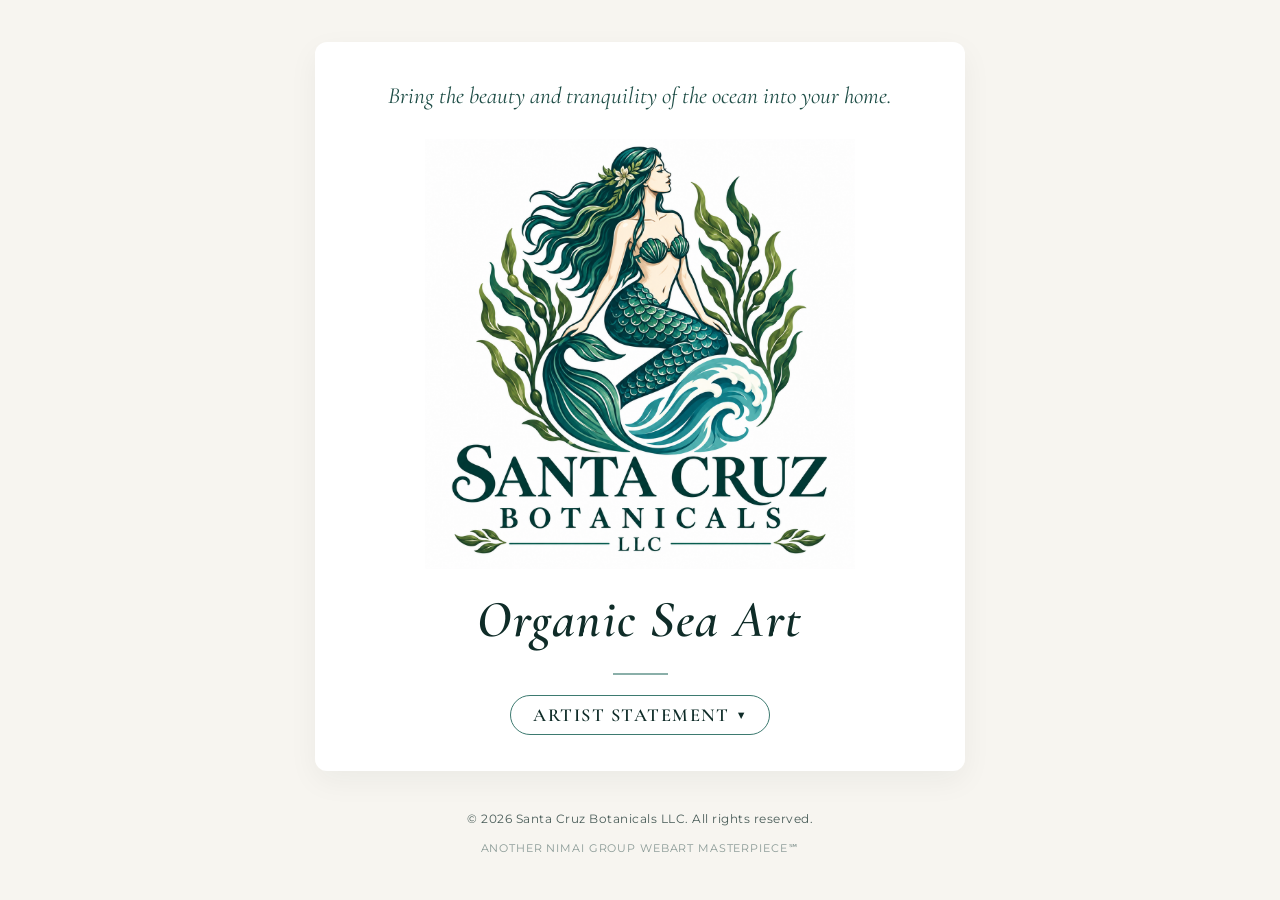
<file: index.html>
<!DOCTYPE html>
<html lang="en">
<head>
    <meta charset="UTF-8">
    <meta name="viewport" content="width=device-width, initial-scale=1.0">
    <title>Santa Cruz Botanicals — Organic Sea Art</title>
    <link rel="preconnect" href="https://fonts.googleapis.com">
    <link rel="preconnect" href="https://fonts.gstatic.com" crossorigin>
    <link href="https://fonts.googleapis.com/css2?family=Cormorant+Garamond:ital,wght@0,400;0,600;1,400;1,600&family=Montserrat:wght@300;400;500&display=swap" rel="stylesheet">
    <style>
        :root {
            --deep-sea: #0f2c28;
            --ocean-teal: #1e4d46;
            --sea-foam: #3d7a70;
            --sand-light: #f7f5f0;
            --sand-accent: #e8e3d9;
            --text-dark: #1b2624;
            --text-muted: #4a5d59;
            --font-display: 'Montserrat', sans-serif;
            --transition-smooth: 0.4s cubic-bezier(0.25, 1, 0.5, 1);
            --transition-fast: 0.25s ease;
            --accent-color: #1e4d46;
        }

        * {
            box-sizing: border-box;
            margin: 0;
            padding: 0;
        }

        body {
            font-family: 'Montserrat', sans-serif;
            background-color: var(--sand-light);
            color: var(--text-dark);
            line-height: 1.6;
            display: flex;
            flex-direction: column;
            align-items: center;
            justify-content: flex-start; /* Keeps layout top-anchored so expanding content grows downward */
            min-height: 100vh;
            padding: 32px 24px;
        }

        .container {
            max-width: 650px;
            width: 100%;
            background: #ffffff;
            margin-top: auto; /* Centers container vertically on load when space permits */
            margin-bottom: auto;
            padding: 36px 40px 36px 40px;
            border-radius: 12px;
            box-shadow: 0 10px 30px rgba(15, 44, 40, 0.05);
            text-align: center;
            display: flex;
            flex-direction: column;
            align-items: center;
        }

        .tagline {
            font-family: 'Cormorant Garamond', serif;
            font-size: 1.45rem;
            font-style: italic;
            color: var(--ocean-teal);
            margin-bottom: 24px;
        }

        .logo {
            max-width: 430px;
            width: 100%;
            height: auto;
            object-fit: contain;
            margin-bottom: 16px;
        }

        .launch-text {
            font-family: 'Cormorant Garamond', serif;
            font-size: 3.25rem;
            font-style: italic;
            letter-spacing: 1.5px;
            text-transform: capitalize;
            color: var(--deep-sea);
            font-weight: 600;
            line-height: 1.1;
            margin-top: 6px;
            margin-bottom: 24px;
        }

        /* Dynamic Expanding Divider Line */
        .divider {
            width: 55px;
            height: 2px;
            background-color: var(--sea-foam);
            margin: 0 auto 20px;
            opacity: 0.6;
            transition: width var(--transition-smooth), opacity var(--transition-smooth);
        }

        /*noinspection ALL*/
        .divider.expanded {
            width: 100%;
            opacity: 0.3;
        }

        /* Toggle Button Styling */
        .toggle-btn {
            background: transparent;
            border: 1px solid var(--sea-foam);
            color: var(--deep-sea);
            font-family: 'Cormorant Garamond', serif;
            font-size: 1.15rem;
            font-weight: 600;
            letter-spacing: 1.5px;
            text-transform: uppercase;
            padding: 8px 22px;
            border-radius: 20px;
            cursor: pointer;
            display: inline-flex;
            align-items: center;
            gap: 8px;
            transition: all var(--transition-fast);
        }

        .toggle-btn:hover {
            background-color: var(--ocean-teal);
            color: #ffffff;
            border-color: var(--ocean-teal);
            box-shadow: 0 4px 12px rgba(15, 44, 40, 0.12);
        }

        .toggle-btn .arrow {
            font-size: 0.85rem;
            transition: transform var(--transition-fast);
            display: inline-block;
        }

        .toggle-btn.active .arrow {
            transform: rotate(180deg);
        }

        /* Collapsible Statement Content directly beneath button */
        .artist-statement {
            display: none;
            text-align: left;
            color: var(--text-muted);
            font-size: 1.05rem;
            margin-top: 20px;
            width: 100%;
        }

        /*noinspection ALL*/
        .artist-statement.show {
            display: block;
        }

        .artist-statement p {
            margin-bottom: 18px;
        }

        .artist-statement p:last-child {
            margin-bottom: 0;
        }

        /* Footer at page bottom */
        footer {
            margin-top: 28px;
            margin-bottom: auto;
            text-align: center;
            display: flex;
            flex-direction: column;
            align-items: center;
            gap: 12px;
        }

        .copyright-text {
            font-size: 0.75rem;
            color: var(--text-muted);
            letter-spacing: 0.5px;
        }

        .nimai-sm-link {
            font-family: var(--font-display), sans-serif;
            font-size: 0.68rem;
            letter-spacing: 0.08em;
            text-transform: uppercase;
            color: #8a9a96;
            text-decoration: none;
            transition: color var(--transition-fast);
        }

        .nimai-sm-link:hover,
        .nimai-sm-link:focus-visible {
            color: var(--accent-color);
        }

        /* Mobile responsive behavior */
        @media (max-width: 600px) {
            body {
                padding: 20px 16px;
                justify-content: flex-start;
            }
            .container {
                margin-top: 16px; /* Fixed mobile top anchor so expanding statement flows downward */
                margin-bottom: 0;
                padding: 28px 20px 28px 20px;
            }
            .logo {
                max-width: 320px;
                margin-bottom: 12px;
            }
            .launch-text {
                font-size: 2.3rem;
            }
            .toggle-btn {
                font-size: 1rem;
                padding: 6px 18px;
            }
            footer {
                margin-top: 20px;
                margin-bottom: 16px;
                gap: 10px;
            }
        }
    </style>
</head>
<body>

<main class="container">
    <p class="tagline">Bring the beauty and tranquility of the ocean into your home.</p>

    <img src="assets/logo/SC_Botanicals_Logo_transparent.png" alt="Santa Cruz Botanicals Logo" class="logo">

    <p class="launch-text">Organic Sea Art</p>

    <!-- Interactive Expanding Divider -->
    <div id="dividerLine" class="divider"></div>

    <!-- Toggle Button -->
    <button id="toggleStatementBtn" class="toggle-btn" aria-expanded="false" aria-controls="artistStatement">
        <span>Artist Statement</span>
        <span class="arrow">&#9660;</span>
    </button>

    <!-- Collapsible Artist Statement section -->
    <section id="artistStatement" class="artist-statement">
        <p>My name is Adi Svara Welch, the founder of Santa Cruz Botanicals. I am a lifelong admirer of the ocean and a retired biology teacher with over 30 years in the classroom.</p>
        <p>I create organic sea art using pressed seaweed collected from our local beaches of Santa Cruz, California.</p>
        <p>Each piece is a unique expression of the ocean’s beauty, available in a variety of sizes, along with fine art prints that allow more people to bring a piece of the sea into their homes.</p>
        <p>My mission is to share the wonder of marine life through art, inspire ocean education and conservation, and capture the deep sense of peace and connection we feel when standing beside the ocean.</p>
        <p>Through my work, I hope to bring that same tranquility, beauty, and spirit of the sea into your home, wherever you may be.</p>
    </section>
</main>

<footer>
    <p class="copyright-text">&copy; 2026 Santa Cruz Botanicals LLC. All rights reserved.</p>
    <a id="nimaiSMLink" class="nimai-sm-link" href="https://nimaigroup.com" target="_blank" rel="noopener noreferrer">
        Another NIMAI GROUP WebArt Masterpiece℠
    </a>
</footer>

<script>
    const toggleBtn = document.getElementById('toggleStatementBtn');
    const statementSection = document.getElementById('artistStatement');
    const dividerLine = document.getElementById('dividerLine');

    toggleBtn.addEventListener('click', () => {
        const isExpanded = statementSection.classList.toggle('show');
        toggleBtn.classList.toggle('active', isExpanded);
        dividerLine.classList.toggle('expanded', isExpanded);
        toggleBtn.setAttribute('aria-expanded', isExpanded);
    });
</script>

</body>
</html>
</file>
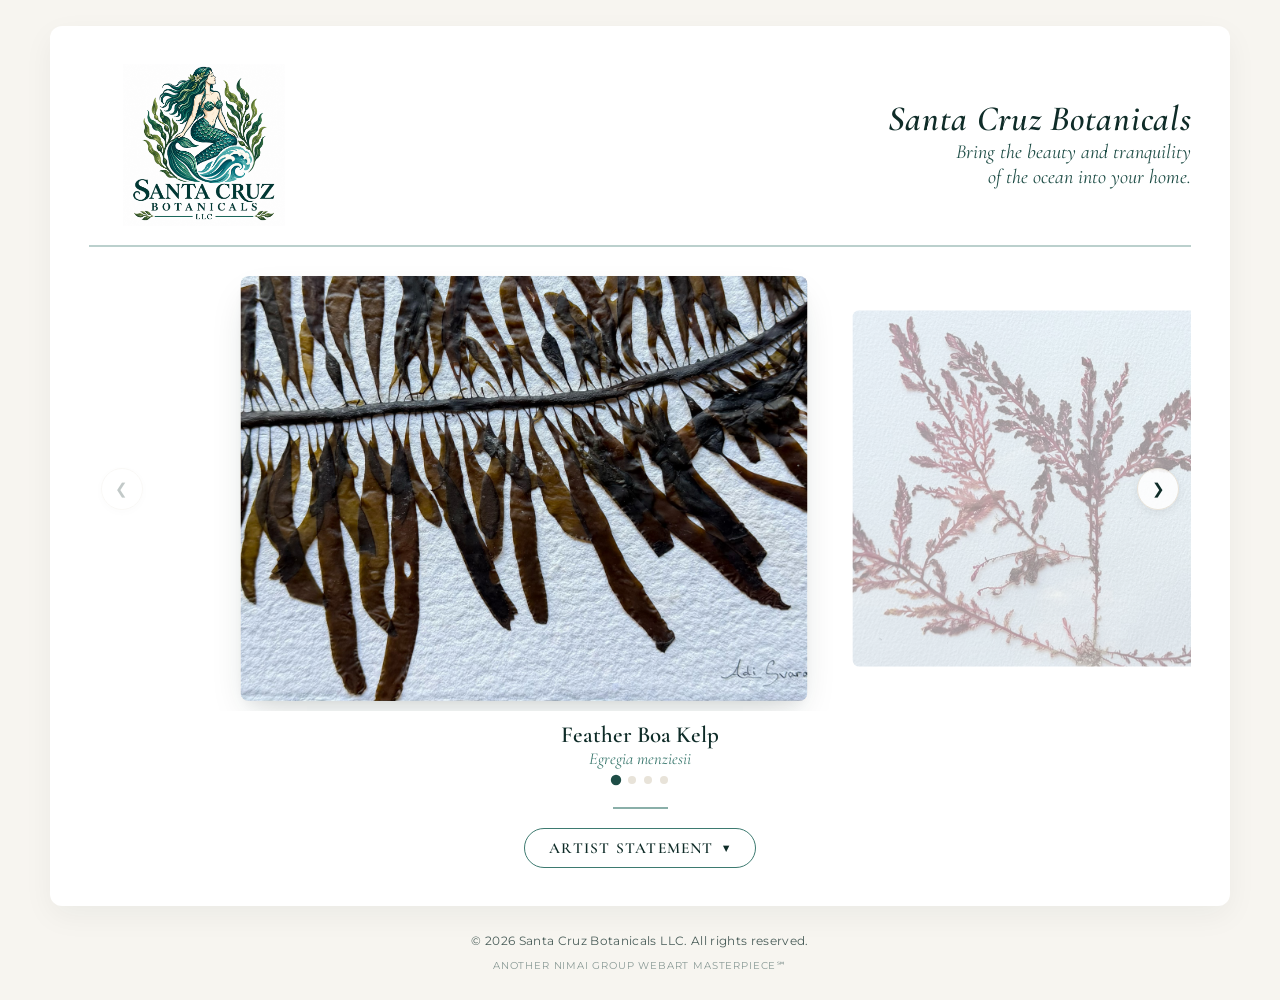
<file: home.html>
<!DOCTYPE html>
<html lang="en">
<head>
    <meta charset="UTF-8">
    <meta name="viewport" content="width=device-width, initial-scale=1.0">
    <title>Santa Cruz Botanicals — Organic Sea Art</title>

    <!-- Meta Tags for SEO & Social Cards -->
    <meta name="description" content="Organic sea art created using pressed seaweed collected from the beaches of Santa Cruz, California.">
    <meta property="og:title" content="Santa Cruz Botanicals — Organic Sea Art">
    <meta property="og:description" content="Bring the beauty and tranquility of the ocean into your home.">
    <meta property="og:image" content="assets/logo/SC_Botanicals_Logo_transparent.png">

    <link rel="preconnect" href="https://fonts.googleapis.com">
    <link rel="preconnect" href="https://fonts.gstatic.com" crossorigin>
    <link href="https://fonts.googleapis.com/css2?family=Cormorant+Garamond:ital,wght@0,400;0,600;1,400;1,600&family=Montserrat:wght@300;400;500&display=swap" rel="stylesheet">
    <link rel="stylesheet" href="css/styles.css">
</head>
<body class="loading">

<main class="page-container">
    <!-- White Card Frame Box -->
    <div class="card-box">

        <!-- Split Header Banner -->
        <header class="site-header">
            <div class="header-left">
                <img id="siteLogo" src="" alt="" class="logo">
            </div>
            <div class="header-right title-block">
                <h1 id="siteTitle" class="site-title-text"></h1>
                <p id="siteTagline" class="tagline"></p>
            </div>
        </header>

        <!-- Dynamic Expanding Top Divider Line -->
        <div id="topDividerLine" class="divider"></div>

        <!-- Hero Native-Snap Carousel Section -->
        <section class="carousel-section" aria-label="Artwork Gallery">
            <div class="carousel-wrapper">
                <button id="carouselPrev" class="carousel-btn prev" aria-label="Previous Image">❮</button>

                <div id="carouselTrack" class="carousel-track">
                    <!-- Dynamically populated via config.json -->
                </div>

                <button id="carouselNext" class="carousel-btn next" aria-label="Next Image">❯</button>
            </div>

            <!-- Museum Placard (Title + Scientific Name) -->
            <div id="carouselCaption" class="carousel-caption">
                <h3 id="artTitle" class="art-title"></h3>
                <p id="artScience" class="art-science"></p>
            </div>

            <div id="carouselDots" class="carousel-dots"></div>
        </section>

        <!-- Interactive Expanding Bottom Divider Line -->
        <div id="dividerLine" class="divider"></div>

        <!-- Toggle Button -->
        <button id="toggleStatementBtn" class="toggle-btn" aria-expanded="false" aria-controls="artistStatement">
            <span id="statementBtnLabel">Artist Statement</span>
            <span class="arrow">▼</span>
        </button>

        <!-- Collapsible Artist Statement Section -->
        <section id="artistStatement" class="artist-statement">
            <!-- Dynamically populated via config.json -->
        </section>

    </div>
</main>

<footer>
    <p id="copyrightText" class="copyright-text"></p>
    <a id="nimaiSMLink" class="nimai-sm-link" href="#" target="_blank" rel="noopener noreferrer"></a>
</footer>

<script src="js/app.js"></script>
</body>
</html>
</file>
<file: css/styles.css>
:root {
    --deep-sea: #0f2c28;
    --ocean-teal: #1e4d46;
    --sea-foam: #3d7a70;
    --sand-light: #f7f5f0;
    --sand-accent: #e8e3d9;
    --text-dark: #1b2624;
    --text-muted: #4a5d59;
    --font-display: 'Montserrat', sans-serif;
    --transition-smooth: 0.5s cubic-bezier(0.25, 1, 0.5, 1);
    --transition-fast: 0.35s cubic-bezier(0.25, 1, 0.5, 1);
    --accent-color: #1e4d46;
}

* {
    box-sizing: border-box;
    margin: 0;
    padding: 0;
}

/* Base Body Styles */
body {
    font-family: 'Montserrat', sans-serif;
    background-color: var(--sand-light);
    color: var(--text-dark);
    line-height: 1.6;
    display: flex;
    flex-direction: column;
    align-items: center;
    justify-content: flex-start;
    min-height: 100vh;
    padding: clamp(0.5rem, 2vw, 2rem);
    opacity: 1;
    transition: opacity 0.5s ease-in-out;
}

body.loading {
    opacity: 0;
}

/* Page Container */
.page-container {
    width: min(96%, 80rem);
    margin-top: auto;
    margin-bottom: auto;
    display: flex;
    flex-direction: column;
    align-items: center;
}

/* White Card Frame Box */
.card-box {
    width: 100%;
    background: #ffffff;
    padding: clamp(0.5rem, 3vw, 2.5rem);
    border-radius: 12px;
    box-shadow: 0 10px 30px rgba(15, 44, 40, 0.05);
    text-align: center;
    display: flex;
    flex-direction: column;
    align-items: center;
    overflow: hidden;
}

/* ==========================================================================
   Split Header Layout (Bounded Viewport Usage: Max 20vh Desktop / 18vh Mobile)
   ========================================================================== */
.site-header {
    width: 100%;
    max-height: 20vh;
    display: flex;
    justify-content: space-between;
    align-items: center;
    gap: clamp(0.5rem, 1.5vw, 1.5rem);
    margin-bottom: clamp(0.75rem, 1.5vw, 1.25rem);
}

.header-left {
    flex: 0 0 auto;
    display: flex;
    align-items: center;
    padding: 0;
    margin: 0;
}

/* Unpadded Expanded Logo */
.logo {
    width: clamp(90px, 18vw, 260px);
    height: auto;
    max-height: 18vh;
    object-fit: contain;
    display: block;
}

.header-right.title-block {
    flex: 1 1 auto;
    text-align: right;
    display: flex;
    flex-direction: column;
    align-items: flex-end;
    overflow: hidden;
}

.site-title-text {
    font-family: 'Cormorant Garamond', serif;
    font-size: clamp(1.1rem, 2.4vw + 0.3rem, 2.4rem);
    font-style: italic;
    letter-spacing: 0.02em;
    color: var(--deep-sea);
    font-weight: 600;
    line-height: 1.05;
    margin-bottom: 0.12rem;
    white-space: nowrap;
}

.tagline {
    font-family: 'Cormorant Garamond', serif;
    font-size: clamp(0.75rem, 1.4vw + 0.2rem, 1.25rem);
    font-style: italic;
    color: var(--ocean-teal);
    line-height: 1.25;
    text-align: right;
}

/* ==========================================================================
   Dividers
   ========================================================================== */
.divider {
    width: 55px;
    height: 2px;
    background-color: var(--sea-foam);
    margin: 0 auto clamp(0.75rem, 1.5vw, 1.5rem);
    opacity: 0.6;
    transition: width var(--transition-smooth), opacity var(--transition-smooth);
}

.divider.expanded {
    width: 100%;
    opacity: 0.35;
}

/* ==========================================================================
   Native CSS Snap-Centered Gallery Carousel
   ========================================================================== */
.carousel-section {
    width: 100%;
    margin-bottom: clamp(0.75rem, 1.75vw, 1.5rem);
    position: relative;
}

.carousel-wrapper {
    position: relative;
    width: 100%;
    display: flex;
    align-items: center;
}

/* Native Overflow Track with Center Snap Physics */
.carousel-track {
    display: flex;
    gap: clamp(0.75rem, 2vw, 1.75rem);
    width: 100%;
    overflow-x: auto;
    scroll-snap-type: x mandatory;
    scroll-behavior: smooth;
    padding: 1.25rem 15%;
    -webkit-overflow-scrolling: touch;
    scrollbar-width: none;
    touch-action: pan-x pan-y;
}

.carousel-track::-webkit-scrollbar {
    display: none;
}

/* Receding Side Preview Slide */
.carousel-slide {
    flex: 0 0 70%;
    scroll-snap-align: center;
    border-radius: 8px;
    overflow: hidden;
    background-color: var(--sand-light);
    opacity: 0.45;
    filter: blur(0.8px);
    transform: scale(0.88);
    transition: transform var(--transition-fast), opacity var(--transition-fast), filter var(--transition-fast), box-shadow var(--transition-fast);
    cursor: pointer;
    user-select: none;
}

.carousel-slide img {
    width: 100%;
    height: clamp(260px, 45vh, 480px);
    object-fit: cover;
    display: block;
}

/* Hero Active Slide with 3D Drop Shadow */
.carousel-slide.active {
    opacity: 1;
    filter: blur(0);
    transform: scale(1.05);
    box-shadow: 0 16px 35px -10px rgba(15, 44, 40, 0.18), 0 6px 15px -5px rgba(0, 0, 0, 0.08);
}

/* Floating Navigation Buttons */
.carousel-btn {
    position: absolute;
    top: 50%;
    transform: translateY(-50%);
    z-index: 10;
    background: rgba(255, 255, 255, 0.85);
    border: 1px solid var(--sand-accent);
    color: var(--deep-sea);
    width: clamp(34px, 3.5vw, 42px);
    height: clamp(34px, 3.5vw, 42px);
    border-radius: 50%;
    cursor: pointer;
    font-size: clamp(0.9rem, 1.2vw, 1.1rem);
    display: flex;
    align-items: center;
    justify-content: center;
    transition: all var(--transition-fast);
    box-shadow: 0 2px 10px rgba(0,0,0,0.08);
}

.carousel-btn:hover {
    background: var(--ocean-teal);
    color: #ffffff;
    border-color: var(--ocean-teal);
}

.carousel-btn.disabled {
    opacity: 0.25;
    cursor: default;
    pointer-events: none;
}

.carousel-btn.prev { left: clamp(4px, 1.5vw, 12px); }
.carousel-btn.next { right: clamp(4px, 1.5vw, 12px); }

/* Museum Placard Spacing */
.carousel-caption {
    margin-top: 0.75rem;
    min-height: 2.8em;
    text-align: center;
    display: flex;
    flex-direction: column;
    align-items: center;
    gap: 0;
}

.art-title {
    font-family: 'Cormorant Garamond', serif;
    font-size: clamp(1.2rem, 1.8vw, 1.45rem);
    font-weight: 600;
    color: var(--deep-sea);
    margin-bottom: 0.05rem;
    line-height: 1.1;
}

.art-science {
    font-family: 'Cormorant Garamond', serif;
    font-size: clamp(0.95rem, 1.3vw, 1.1rem);
    font-style: italic;
    color: var(--sea-foam);
    line-height: 1.1;
}

.carousel-dots {
    display: flex;
    justify-content: center;
    gap: 8px;
    margin-top: 0.5rem;
}

.dot {
    width: 8px;
    height: 8px;
    border-radius: 50%;
    background-color: var(--sand-accent);
    cursor: pointer;
    transition: background-color var(--transition-fast), transform var(--transition-fast);
}

.dot.active {
    background-color: var(--ocean-teal);
    transform: scale(1.3);
}

/* ==========================================================================
   Statement Toggle Button & Pulsing Attention Cue
   ========================================================================== */
.toggle-btn {
    background: transparent;
    border: 1px solid var(--sea-foam);
    color: var(--deep-sea);
    font-family: 'Cormorant Garamond', serif;
    font-size: clamp(0.95rem, 1.2vw, 1.15rem);
    font-weight: 600;
    letter-spacing: 0.08em;
    text-transform: uppercase;
    padding: clamp(6px, 1vw, 10px) clamp(16px, 2vw, 24px);
    border-radius: 20px;
    cursor: pointer;
    display: inline-flex;
    align-items: center;
    gap: 8px;
    transition: all var(--transition-fast);
}

.toggle-btn:hover {
    background-color: var(--ocean-teal);
    color: #ffffff;
    border-color: var(--ocean-teal);
    box-shadow: 0 4px 12px rgba(15, 44, 40, 0.12);
}

@keyframes softPulse {
    0% { transform: scale(1); box-shadow: 0 0 0 0 rgba(61, 122, 112, 0.4); }
    50% { transform: scale(1.02); box-shadow: 0 0 0 8px rgba(61, 122, 112, 0); }
    100% { transform: scale(1); box-shadow: 0 0 0 0 rgba(61, 122, 112, 0); }
}

.toggle-btn.pulse-cue {
    animation: softPulse 2s ease-in-out infinite;
}

.toggle-btn .arrow {
    font-size: 0.85rem;
    transition: transform var(--transition-fast);
    display: inline-block;
}

.toggle-btn.active .arrow {
    transform: rotate(180deg);
}

.artist-statement {
    display: none;
    text-align: left;
    color: var(--text-muted);
    font-size: clamp(0.95rem, 1.2vw, 1.08rem);
    margin-top: 1.5rem;
    max-width: 68ch;
    width: 100%;
}

.artist-statement.show {
    display: block;
}

.artist-statement p {
    margin-bottom: 1.15rem;
}

.artist-statement p:last-child {
    margin-bottom: 0;
}

/* Footer */
footer {
    margin-top: clamp(1rem, 2vw, 1.75rem);
    margin-bottom: auto;
    text-align: center;
    display: flex;
    flex-direction: column;
    align-items: center;
    gap: 0.5rem;
    width: 100%;
}

.copyright-text {
    font-size: clamp(0.7rem, 0.9vw, 0.8rem);
    color: var(--text-muted);
    letter-spacing: 0.03em;
}

.nimai-sm-link {
    font-family: var(--font-display), sans-serif;
    font-size: clamp(0.62rem, 0.8vw, 0.72rem);
    letter-spacing: 0.08em;
    text-transform: uppercase;
    color: #8a9a96;
    text-decoration: none;
    transition: color var(--transition-fast);
}

.nimai-sm-link:hover,
.nimai-sm-link:focus-visible {
    color: var(--accent-color);
}

/* Mobile Responsiveness (< 600px) */
@media (max-width: 600px) {
    .site-header {
        max-height: 18vh;
        gap: 0.5rem;
    }
    .carousel-slide {
        flex: 0 0 80%;
    }
    .carousel-track {
        padding: 0.75rem 10%;
    }
    .carousel-btn {
        display: none !important;
    }
}
</file>
